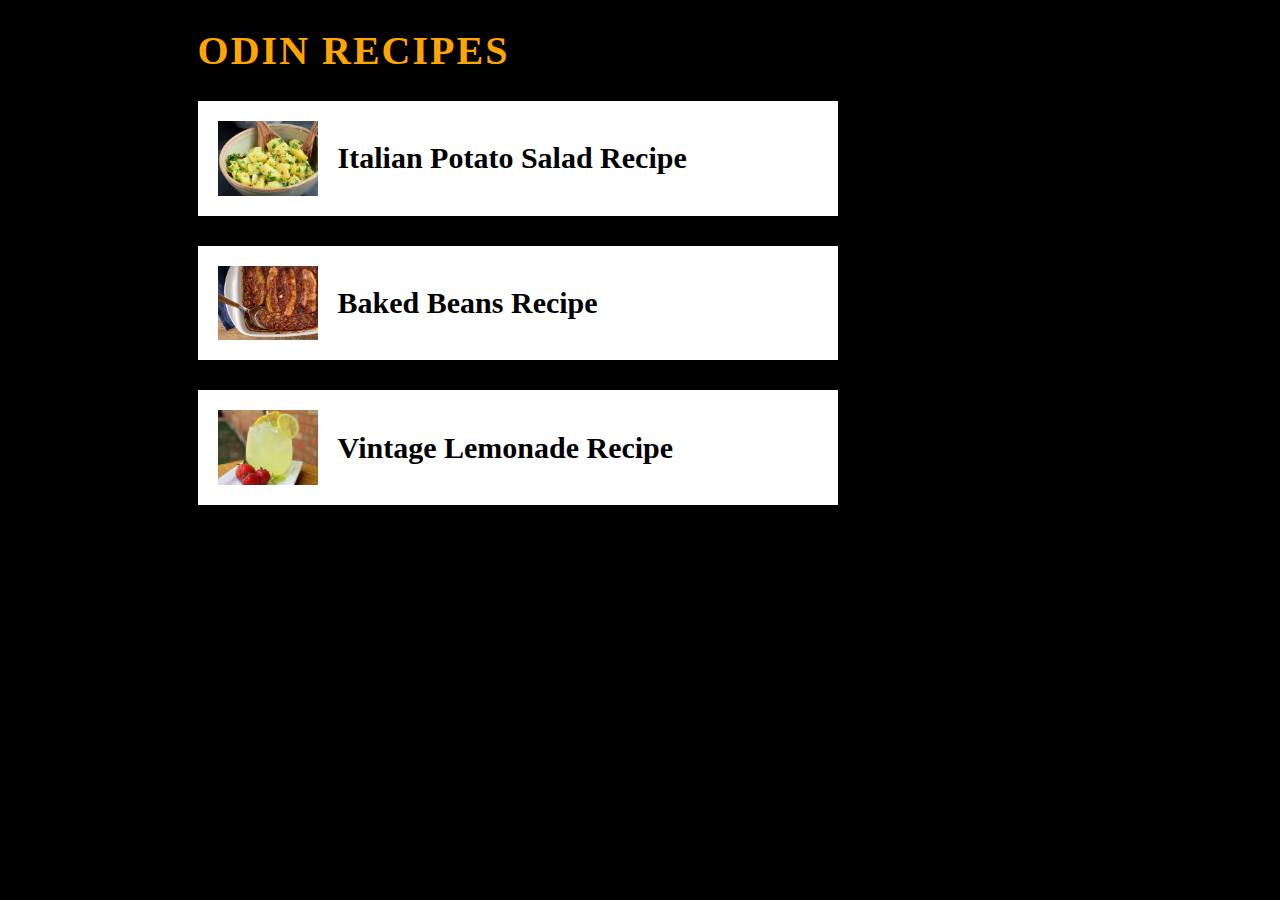
<file: index.html>
<!DOCTYPE html>
<html lang="en">
  <head>
    <meta charset="UTF-8" />
    <meta name="viewport" content="width=device-width, initial-scale=1.0" />
    <title>Odin Recipes</title>
    <link rel="stylesheet" href="main-styles.css" />
  </head>
  <body>
    <div class="container">
      <h1 style="color: orange">Odin recipes</h1>
      <ul>
        <li>
          <a href="./recipes/italian-potato-salad.html"
            ><img class="thumbnail" src="./images/italian-salad.png" alt="" />
            Italian Potato Salad Recipe</a
          >
        </li>
        <li>
          <a href="./recipes/baked-beans.html">
            <img class="thumbnail" src="./images/baked-beans.png" alt="" />
            Baked Beans Recipe</a
          >
        </li>
        <li>
          <a href="./recipes/vintage-lemonade.html">
            <img class="thumbnail" src="./images/vintage-lemonade.png" alt="" />
            Vintage Lemonade Recipe</a
          >
        </li>
      </ul>
    </div>
  </body>
</html>
</file>
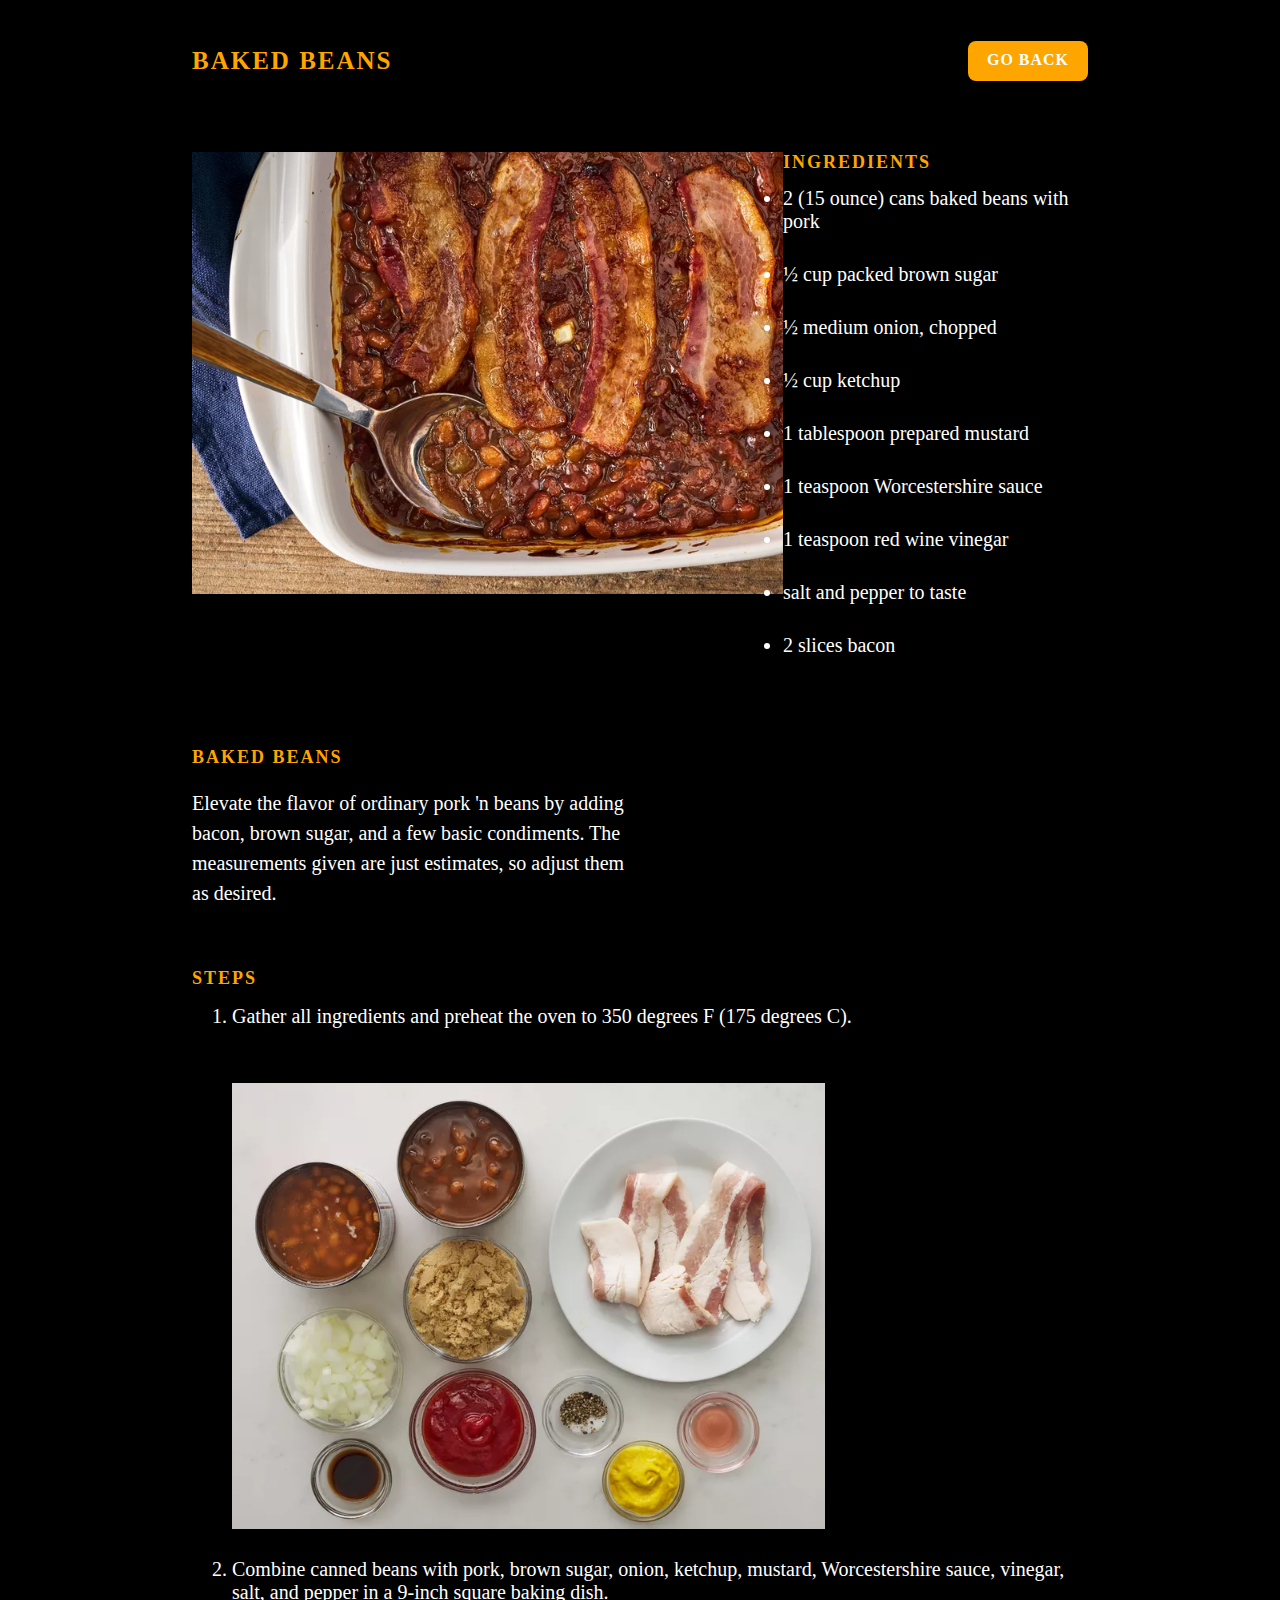
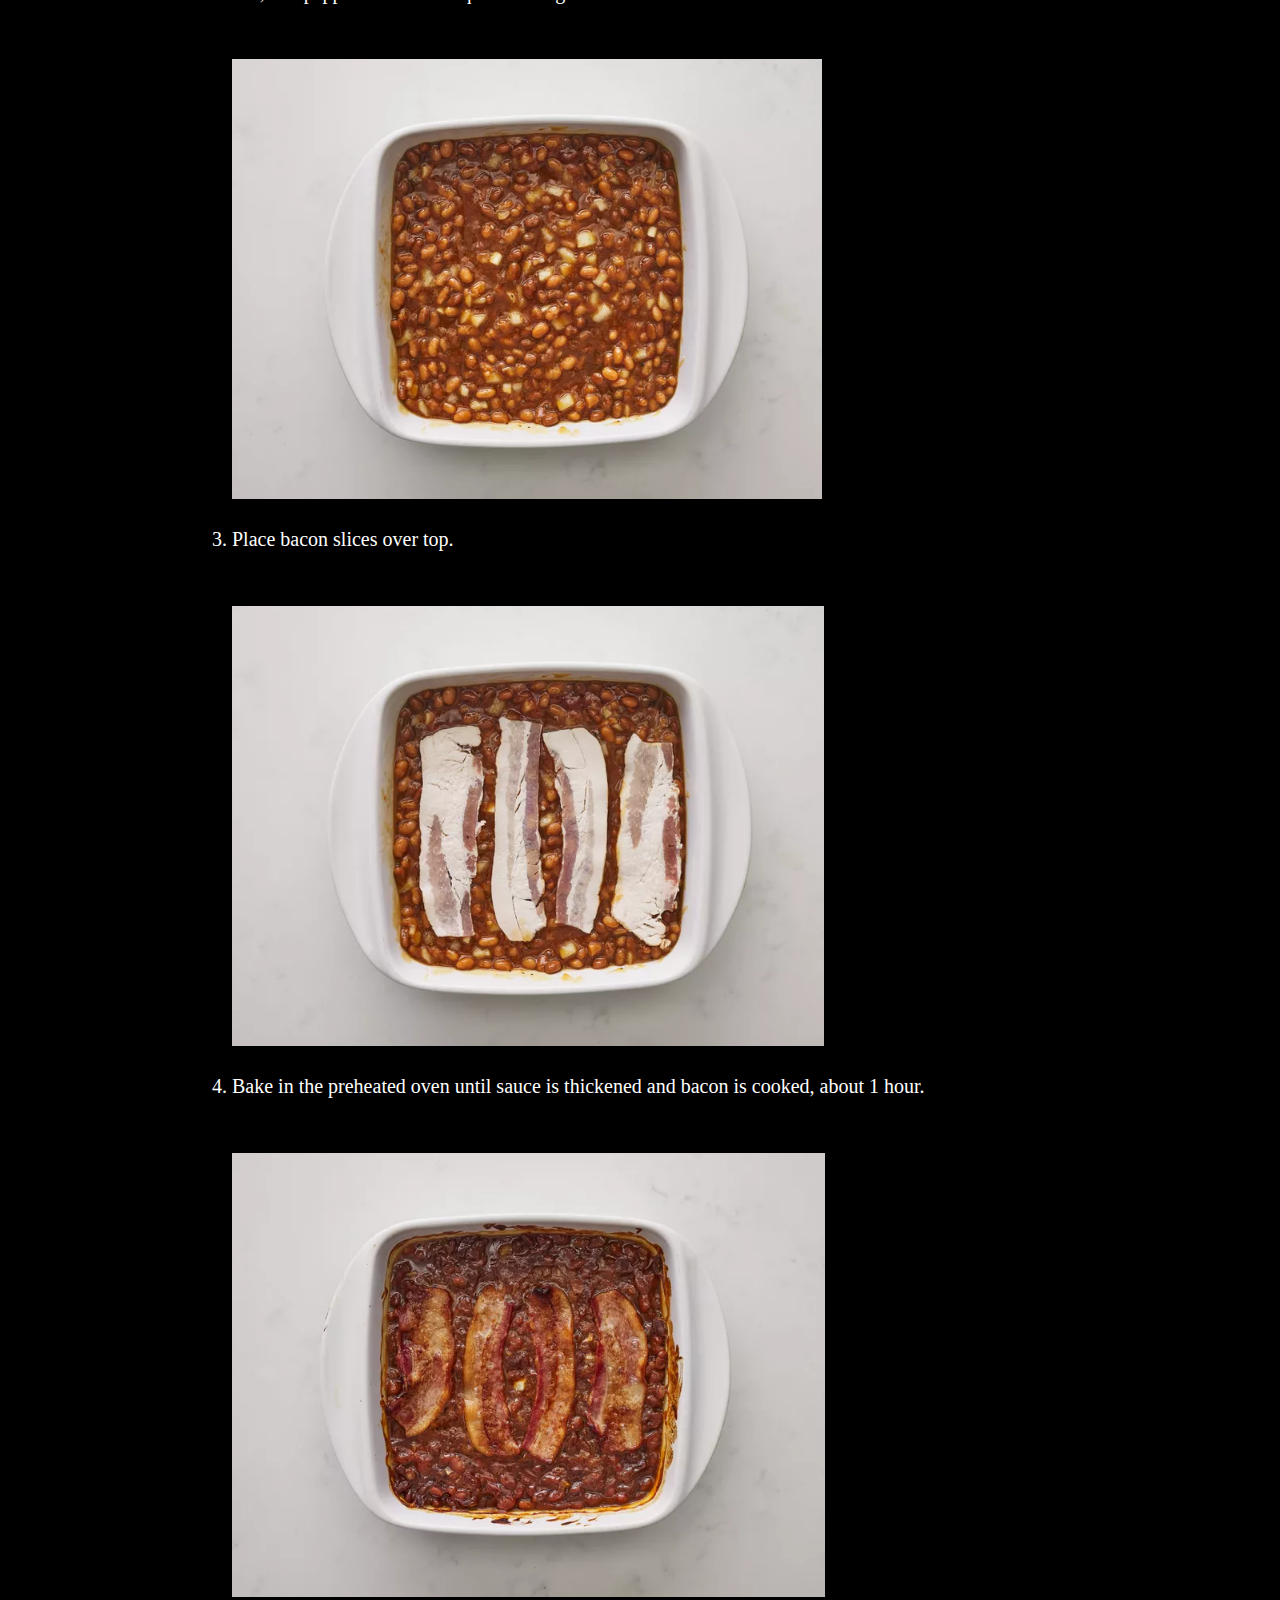
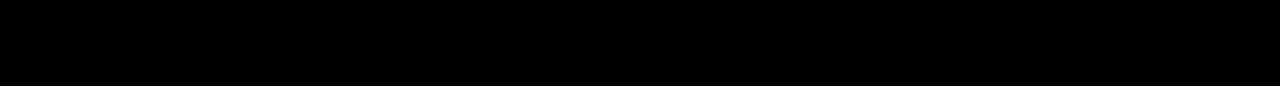
<file: recipes/baked-beans.html>
<!DOCTYPE html>
<html lang="en">
  <head>
    <meta charset="UTF-8" />
    <meta name="viewport" content="width=device-width, initial-scale=1.0" />
    <title>Baked Beans</title>
    <link rel="stylesheet" href="../styles.css" />
  </head>

  <body>
    <div id="title">
      <h1>Baked Beans</h1>
      <a class="home" href="../index.html">Go Back</a>
    </div>

    <section class="section">
      <div class="main-wrapper">
        <div class="main">
          <img src="../images/baked-beans.png" alt="baked beans photo" />
        </div>

        <div class="aside">
          <h2 class="top">Ingredients</h2>
          <ul>
            <li>2 (15 ounce) cans baked beans with pork</li>
            <li>½ cup packed brown sugar</li>
            <li>½ medium onion, chopped</li>
            <li>½ cup ketchup</li>
            <li>1 tablespoon prepared mustard</li>
            <li>1 teaspoon Worcestershire sauce</li>
            <li>1 teaspoon red wine vinegar</li>
            <li>salt and pepper to taste</li>
            <li>2 slices bacon</li>
          </ul>
        </div>
      </div>
    </section>

    <section class="section">
      <h2>Baked Beans</h2>
      <p style="width: 50%">
        Elevate the flavor of ordinary pork 'n beans by adding bacon, brown
        sugar, and a few basic condiments. The measurements given are just
        estimates, so adjust them as desired.
      </p>
    </section>
    <section class="section">
      <h2>Steps</h2>
      <ol>
        <li>
          Gather all ingredients and preheat the oven to 350 degrees F (175
          degrees C).
        </li>
        <img class="img" src="../images/step-1.png" alt="step1" />

        <li>
          Combine canned beans with pork, brown sugar, onion, ketchup, mustard,
          Worcestershire sauce, vinegar, salt, and pepper in a 9-inch square
          baking dish.
        </li>
        <img class="img" src="../images/step-2.png" alt="step2" />

        <li>Place bacon slices over top.</li>
        <img class="img" src="../images/step-3.png" alt="step3" />

        <li>
          Bake in the preheated oven until sauce is thickened and bacon is
          cooked, about 1 hour.
        </li>
        <img class="img" src="../images/step-4.png" alt="step4" />
      </ol>
    </section>
  </body>
</html>
</file>
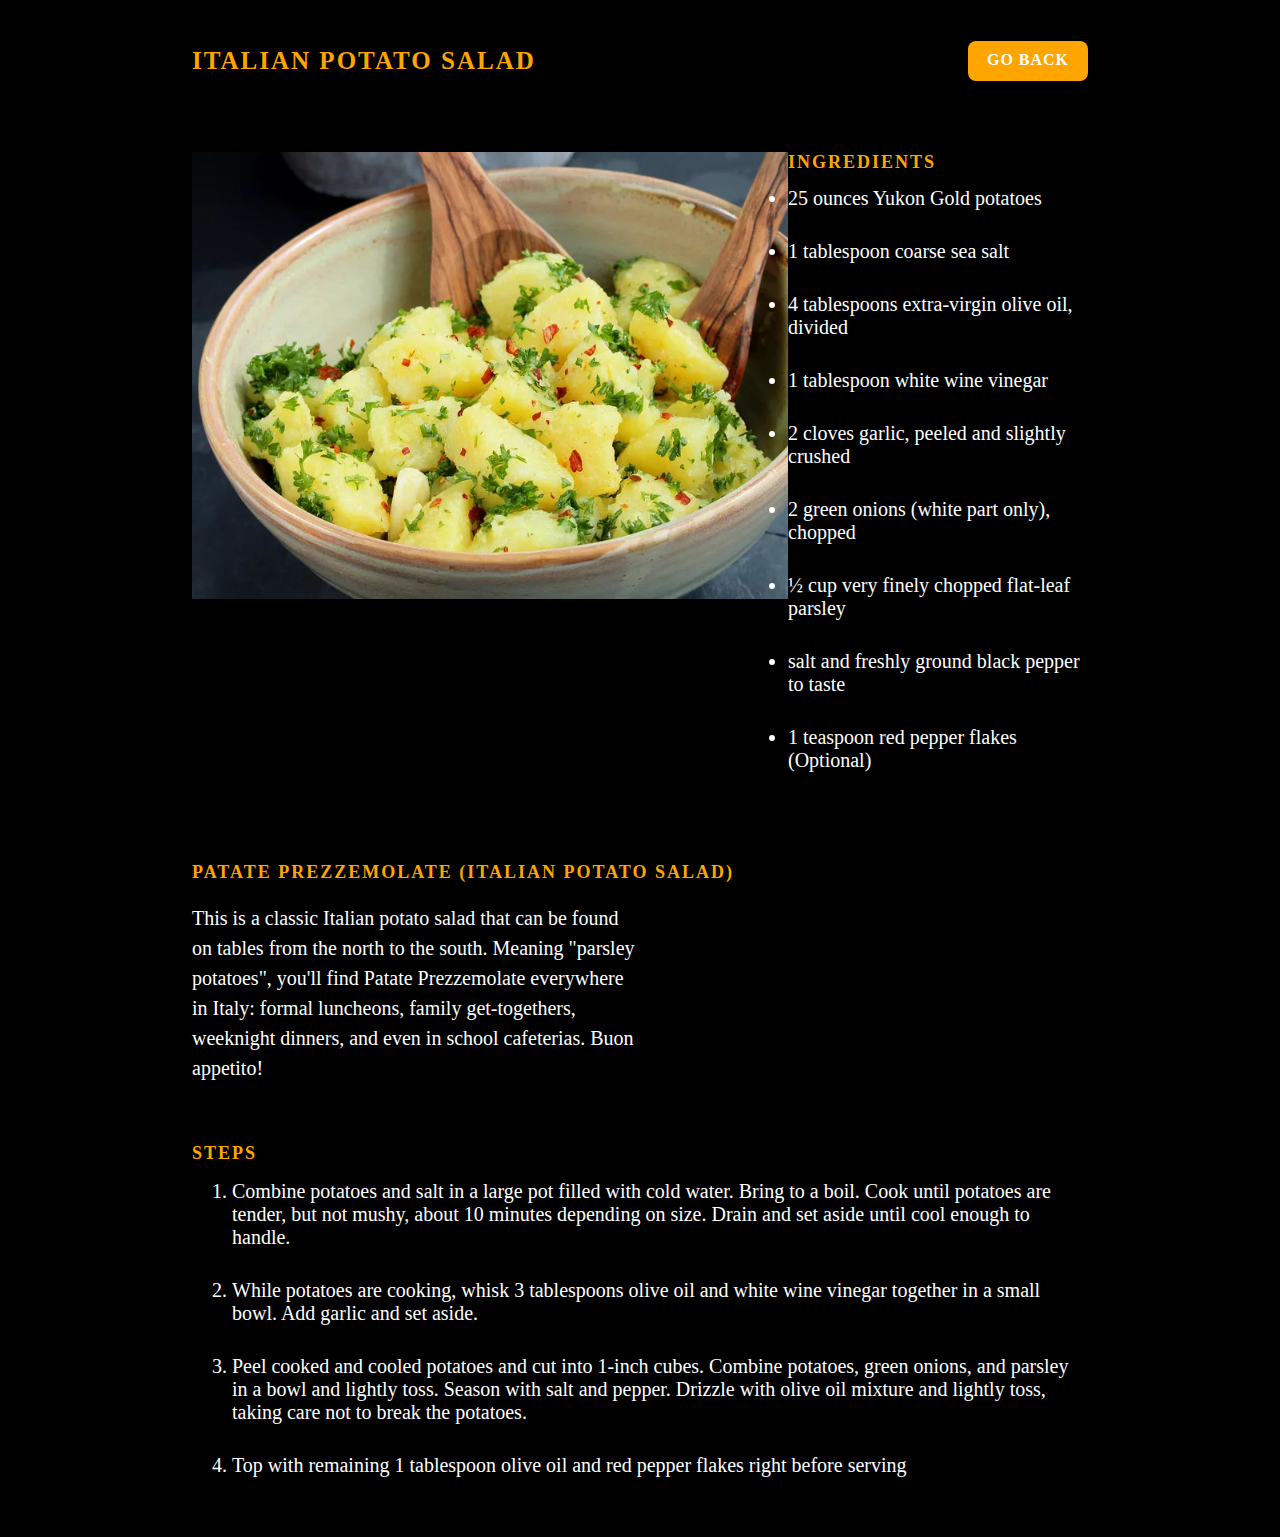
<file: recipes/italian-potato-salad.html>
<!DOCTYPE html>
<html lang="en">
  <head>
    <meta charset="UTF-8" />
    <meta name="viewport" content="width=device-width, initial-scale=1.0" />
    <title>Italian Potato Salad</title>
    <link rel="stylesheet" href="../styles.css" />
  </head>

  <body>
    <div id="title">
      <h1>Italian Potato Salad</h1>
      <a class="home" href="../index.html">Go Back</a>
    </div>

    <section class="section">
      <div class="main-wrapper">
        <div class="main">
          <img
            src="../images/italian-salad.png"
            alt="italian potato salad image"
          />
        </div>
        <div class="aside">
          <h2 class="top">Ingredients</h2>
          <ul>
            <li>25 ounces Yukon Gold potatoes</li>
            <li>1 tablespoon coarse sea salt</li>
            <li>4 tablespoons extra-virgin olive oil, divided</li>
            <li>1 tablespoon white wine vinegar</li>
            <li>2 cloves garlic, peeled and slightly crushed</li>
            <li>2 green onions (white part only), chopped</li>
            <li>½ cup very finely chopped flat-leaf parsley</li>
            <li>salt and freshly ground black pepper to taste</li>
            <li>1 teaspoon red pepper flakes (Optional)</li>
          </ul>
        </div>
      </div>
    </section>

    <section class="section">
      <h2>Patate Prezzemolate (Italian Potato Salad)</h2>
      <p style="width: 50%">
        This is a classic Italian potato salad that can be found on tables from
        the north to the south. Meaning "parsley potatoes", you'll find Patate
        Prezzemolate everywhere in Italy: formal luncheons, family
        get-togethers, weeknight dinners, and even in school cafeterias. Buon
        appetito!
      </p>
    </section>

    <section class="section">
      <h2>Steps</h2>

      <ol>
        <li>
          Combine potatoes and salt in a large pot filled with cold water. Bring
          to a boil. Cook until potatoes are tender, but not mushy, about 10
          minutes depending on size. Drain and set aside until cool enough to
          handle.
        </li>
        <li>
          While potatoes are cooking, whisk 3 tablespoons olive oil and white
          wine vinegar together in a small bowl. Add garlic and set aside.
        </li>
        <li>
          Peel cooked and cooled potatoes and cut into 1-inch cubes. Combine
          potatoes, green onions, and parsley in a bowl and lightly toss. Season
          with salt and pepper. Drizzle with olive oil mixture and lightly toss,
          taking care not to break the potatoes.
        </li>
        <li>
          Top with remaining 1 tablespoon olive oil and red pepper flakes right
          before serving
        </li>
      </ol>
    </section>
  </body>
</html>
</file>
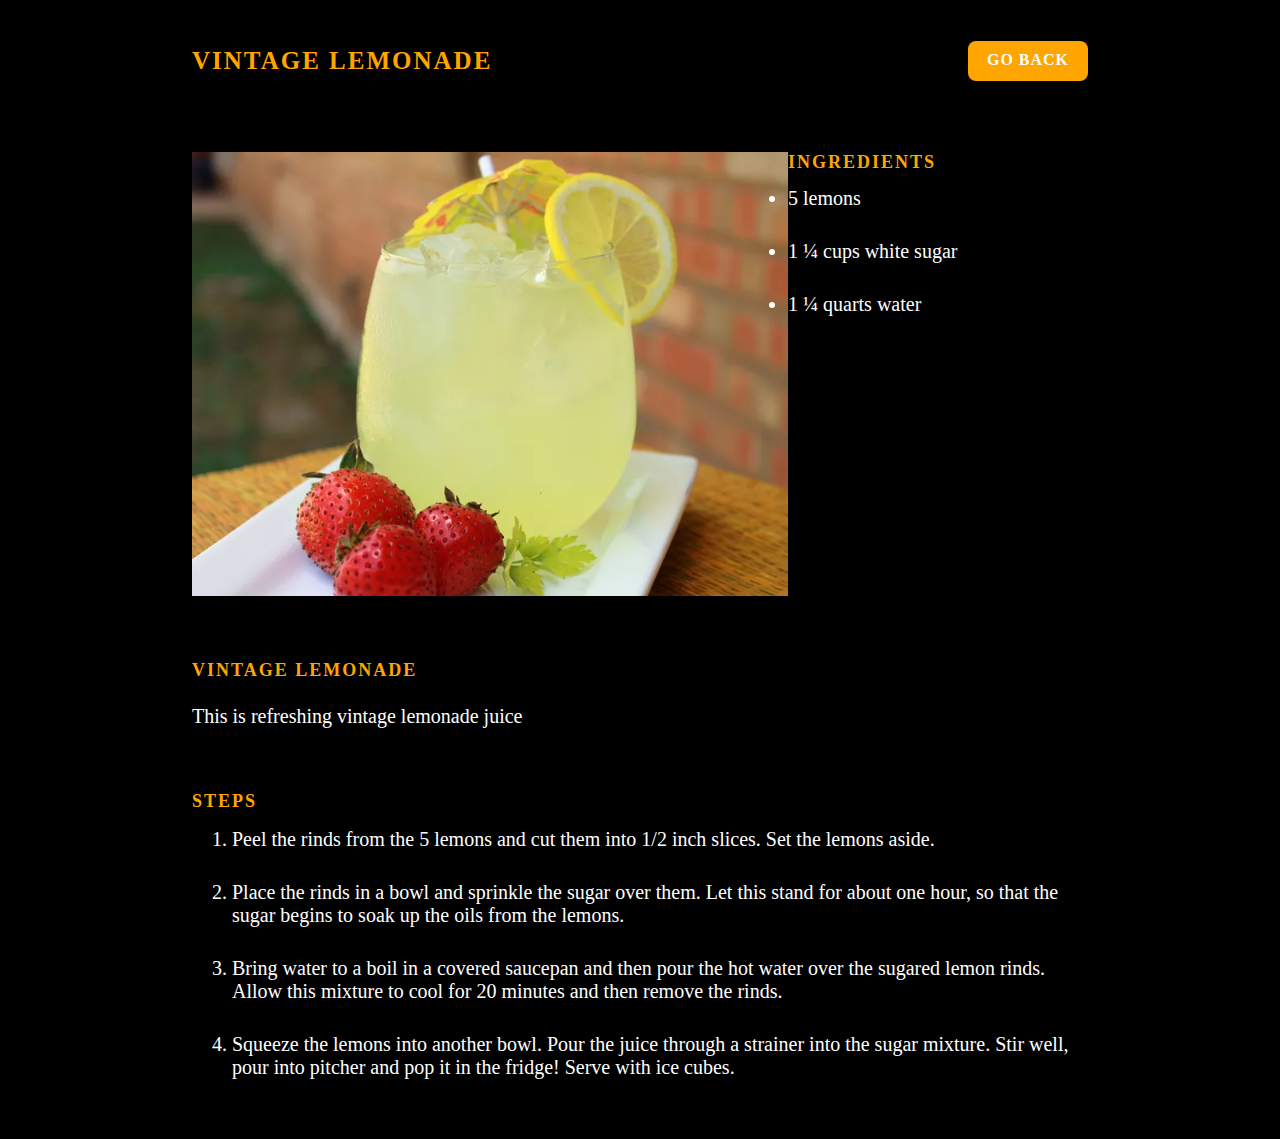
<file: recipes/vintage-lemonade.html>
<!DOCTYPE html>
<html lang="en">
  <head>
    <meta charset="UTF-8" />
    <meta name="viewport" content="width=device-width, initial-scale=1.0" />
    <title>Vintage Lemonade</title>
    <link rel="stylesheet" href="../styles.css" />
  </head>
  <body>
    <div id="title">
      <h1>Vintage Lemonade</h1>
      <a class="home" href="../index.html">Go Back</a>
    </div>
    <section class="section">
      <div class="main-wrapper">
        <div class="main">
          <img
            src="../images/vintage-lemonade.png"
            alt="vintage Lemonade image"
          />
        </div>
        <div class="aside">
          <h2 class="top">Ingredients</h2>
          <ul>
            <li>5 lemons</li>
            <li>1 ¼ cups white sugar</li>
            <li>1 ¼ quarts water</li>
          </ul>
        </div>
      </div>
    </section>
    <section class="section">
      <h2>Vintage Lemonade</h2>
      <p style="width: 50%">This is refreshing vintage lemonade juice</p>
    </section>

    <section class="section">
      <h2>Steps</h2>
      <ol>
        <li>
          Peel the rinds from the 5 lemons and cut them into 1/2 inch slices.
          Set the lemons aside.
        </li>

        <li>
          Place the rinds in a bowl and sprinkle the sugar over them. Let this
          stand for about one hour, so that the sugar begins to soak up the oils
          from the lemons.
        </li>

        <li>
          Bring water to a boil in a covered saucepan and then pour the hot
          water over the sugared lemon rinds. Allow this mixture to cool for 20
          minutes and then remove the rinds.
        </li>

        <li>
          Squeeze the lemons into another bowl. Pour the juice through a
          strainer into the sugar mixture. Stir well, pour into pitcher and pop
          it in the fridge! Serve with ice cubes.
        </li>
      </ol>
    </section>
  </body>
</html>
</file>
<file: main-styles.css>
body {
  background-color: black;
}

.container {
  max-width: 70%;
  margin: auto;
}

h1 {
  color: white;
  font-size: 40px;
  letter-spacing: 2px;
  text-transform: uppercase;
}
ul {
  padding: 0;
  margin: auto;
}
ul li {
  display: flex;
  align-items: center;
  margin-bottom: 30px;
  padding: 20px;
  cursor: pointer;
  background-color: white;
  max-width: 600px;
}
ul li:hover {
  background-color: rgb(224, 226, 226);
}
ul li:hover a {
  color: orange;
}
ul li a {
  text-decoration: none;
  display: flex;
  align-items: center;
  font-size: 30px;
  color: black;
  font-weight: bold;
}

.thumbnail {
  width: 100px;
  height: auto;
  margin-right: 20px;
}
</file>
<file: styles.css>
body {
  background-color: black;
  max-width: 70%;
  margin: auto;
  color: white;
}
.main-wrapper {
  display: flex;
}
.main,
.aside {
  flex-basis: 100%;
}
#title {
  display: flex;
  justify-content: space-between;
  align-items: center;
  margin: 30px 0;
}
.home {
  background-color: orange;
  color: #fff;
  border-radius: 8px;
  width: 100px;
  height: 20px;
  padding: 10px;
  font-weight: bold;
  text-transform: uppercase;
  text-decoration: none;
  letter-spacing: 1px;
  text-align: center;
  cursor: pointer;
}
.section {
  margin: 60px 0;
}
.img {
  margin-top: 25px;
  margin-bottom: 25px;
}
h1 {
  font-size: 25px;
  display: inline-block;
  color: orange;
  letter-spacing: 2px;
  text-transform: uppercase;
}

h2 {
  font-size: 18px;
  color: orange;
  letter-spacing: 2px;
  text-transform: uppercase;
}

.top {
  margin-top: 0;
}
p {
  font-size: 20px;
  line-height: 30px;
}
ul {
  padding: 0;
  margin: auto;
}
li {
  font-size: 20px;
  margin-bottom: 30px;
}
</file>
